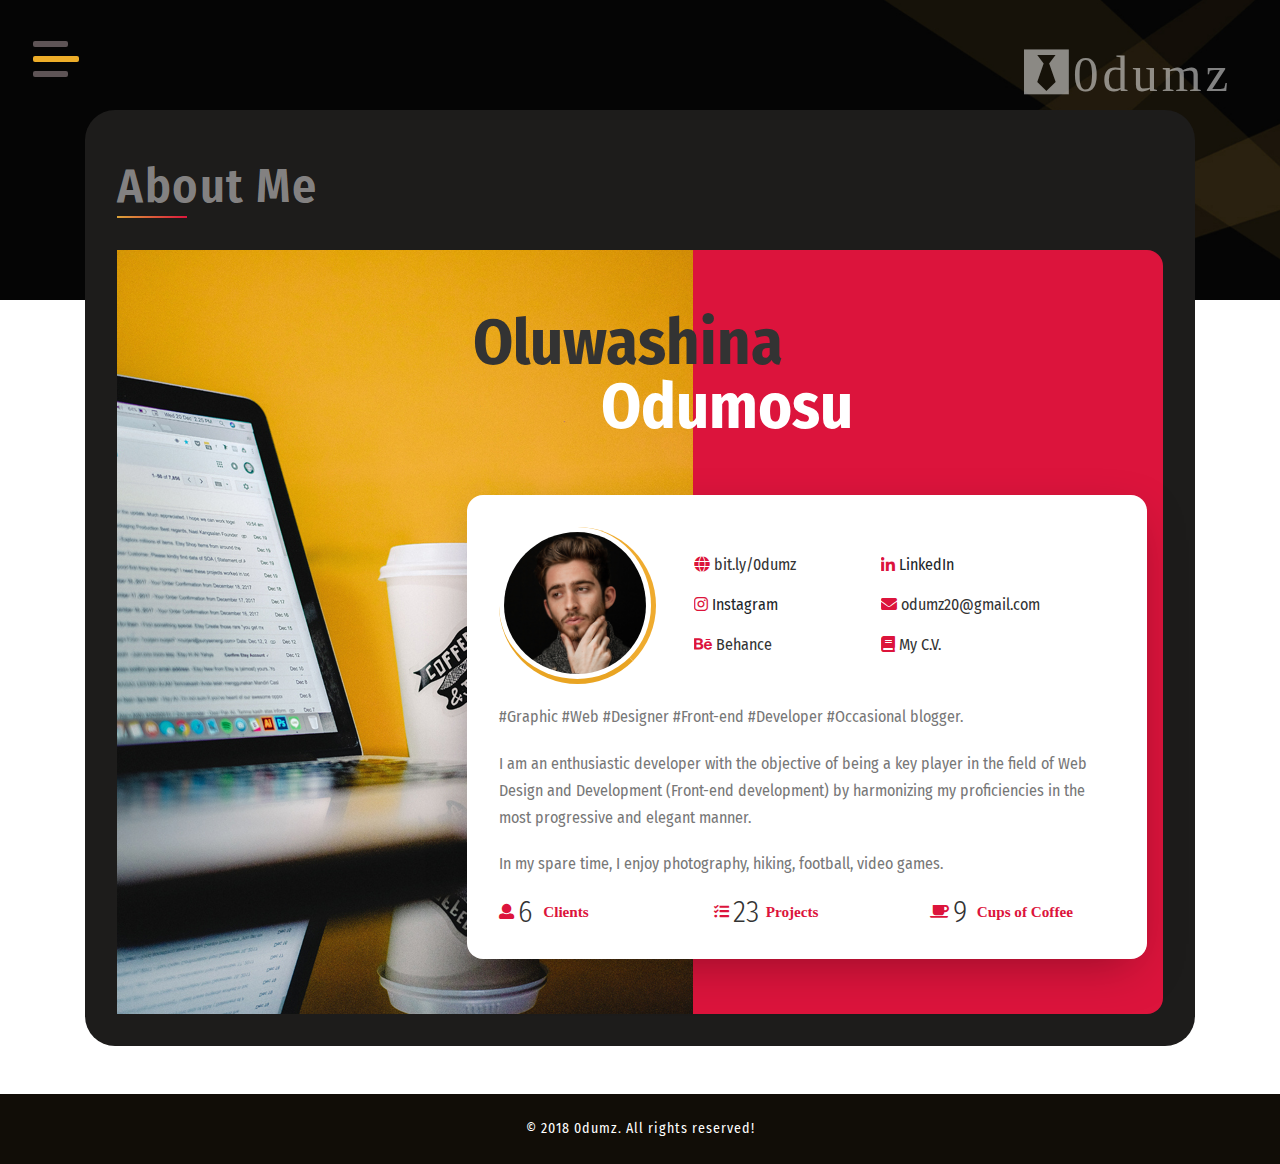
<file: about.html>
<!DOCTYPE html>
<html lang="zxx">

<head>
    <title>0dumz | About</title>
    <meta name="viewport" content="width=device-width, initial-scale=1">
    <meta charset="utf-8" />
    <meta name="keywords" content="0dumz, UI, Graphics, Developer, 
	Web, Web development, UI/UX, Designer, Odumosu, Oluwashina" />
    <script>
        addEventListener("load", function() {
            setTimeout(hideURLbar, 0);
        }, false);

        function hideURLbar() {
            window.scrollTo(0, 1);
        }
    </script>
    <!-- Custom Theme files -->
    <link href="css/bootstrap.css" type="text/css" rel="stylesheet" media="all">
    <link href="css/style.css" type="text/css" rel="stylesheet" media="all">
    <!-- nav -->
    <link href="css/menufullpage.css" rel="stylesheet">
    <!-- font-awesome icons -->
    <link href="css/fontawesome-all.min.css" rel="stylesheet">
    <!-- //Custom Theme files -->
    <!-- online-fonts -->
    <link href="//fonts.googleapis.com/css?family=Fira+Sans+Condensed:100,100i,200,200i,300,300i,400,400i,500,500i,600,600i,700,700i,800,800i,900,900i" rel="stylesheet">
    <!-- //online-fonts -->
</head>

<body>
    <!-- inner banner -->
    <div class="inner-banner-agile">
        <!-- header -->
        <header>
            <!--nav -->
            <a href="#menu" class="menu-link">
                <span>toggle menu</span>
            </a>
            <nav id="menu" class="panel">
                <!--<ul>
                    <li>
                        <a href="index.html">Home</a>
                    </li>
                    <li>
                        <a href="about.html" class="active">About</a>
                    </li>
                    <li>
                        <a href="skills.html">Skills</a>
                    </li>
                    <li>
                        <a href="services.html">Services</a>
                    </li>
                    <li>
                        <a href="portfolio.html">Portofolio</a>
                    </li>
                    <li>
                        <a href="contact.html">contact</a>
                    </li>
                </ul>-->
                <a href="about.html" class="active">About</a>
                <a href="skills.html">Skills</a>
                <a href="services.html">Services</a>
                <a href="portfolio.html">Portofolio</a>
                <a href="contact.html">contact</a>
            </nav>
            <!-- //nav -->
        <!-- logo -->
        <div class="logo">
            <a href="index.html">
                <i class="fab fa-black-tie">0dumz</i>
            </a>
        </div>
        <!-- //logo -->
        </header>
        <!-- //header -->
    </div>
    <!-- inner banner -->
    <!-- about -->
    <section class="main-sec-0d pb-sm-5 about-bot-0dl">
        <div class="container">
            <div class="yok-inner-sec  about-bot-0dls">
                <div class="sec-head">
                    <h1 class="sec-title-0d text-capitalize">about me</h1>
                    <span class="block"></span>
                </div>
                <div class="about_0dl position-relative">
                    <div class="profile-wrapper">
                        <div class="profile-image">
                            <img src="images/about.jpg" alt="about _image" class="img-fluid" />
                        </div>
                        <h2 class="profile-title">Oluwashina
                            <span>Odumosu</span>
                        </h2>
                        <div class="profile-info">
                            <div class="content">
                                <div class="row  pro-contact">
                                    <div class="col-3-5 my-auto">
                                        <img src="images/profile.jpg" alt="" class="rounded-circle img-fluid">
                                    </div>
                                    <div class="col-sm-8-5 my-auto">
                                        <div class="link_about m-2 la-1">
                                            <a href="index.html"><i class="fas fa-globe" aria-hidden="true"></i>bit.ly/0dumz</a>
                                        </div>
                                        <div class="link_about m-2 la-1">
                                            <a href=""><i class="fab fa-linkedin-in" aria-hidden="true"></i>LinkedIn</a>
                                        </div>
                                        <div class="link_about m-2 la-1">
                                            <a href=""><i class="fab fa-instagram" aria-hidden="true"></i>Instagram</a>
                                        </div>
                                        <div class="link_about m-2 la-1">
                                            <a href="mailto:odumz20@gmail.com"><i class="fa fa-envelope" aria-hidden="true"></i>odumz20@gmail.com</a>
                                        </div>
                                        <div class="link_about m-2 la-1">
                                            <a href="index.html"><i class="fab fa-behance" aria-hidden="true"></i>Behance</a>
                                        </div>
                                        <div class="link_about m-2 la-1">
                                            <a href="/assets/OluwashinaCV.pdf" download><i class="fa fa-book" aria-hidden="true"></i>My C.V.</a>
                                        </div>
                                    </div>
                                </div>
                                <p>#Graphic #Web #Designer #Front-end #Developer #Occasional blogger.</p>
                                <p>I am an enthusiastic developer with the objective of being a key player in the field of Web Design and Development (Front-end development) by harmonizing my proficiencies in the most progressive and elegant manner.</p>
                                <p>In my spare time, I enjoy photography, hiking, football, video games.</p>

                                <div class="stats">
                                    <div class="row">
                                        <div class="col-4 stat fa fa-user">
                                            <span class="number">6</span> Clients
                                        </div>
                                        <div class="col-4 stat fa fa-tasks">
                                            <span class="number">
                                            23</span>Projects
                                        </div>
                                        <div class="col-4 stat fa fa-coffee">
                                            <span class="number">9</span> Cups of Coffee
                                        </div>
                                    </div>
                                </div>
                            </div>
                        </div>
                    </div>
                </div>
            </div>
        </div>
    </section>
    <!-- //about -->
    <!-- footer -->
    <footer>
        <div class="cpy-right text-center py-4">
            <p class="text-white">© 2018 0dumz. All rights reserved!</p>
        </div>
    </footer>
    <!-- //footer -->
    <!-- js -->
    <script src="js/jquery-2.2.3.min.js"></script>
    <!-- //js -->
    <!-- few java snippets-->
    <script src="js/strive.js"></script>
    <!-- //few java snippets-->
    <!-- nav -->
    <script src="js/menuFullpage.min.js"></script>
    <!-- //nav -->
    <!-- smooth scroll -->
    <script src="js/SmoothScroll.min.js "></script>
    <!-- Bootstrap Core JavaScript -->
    <script src="js/bootstrap.js"></script>
</body>

</html>
</file>
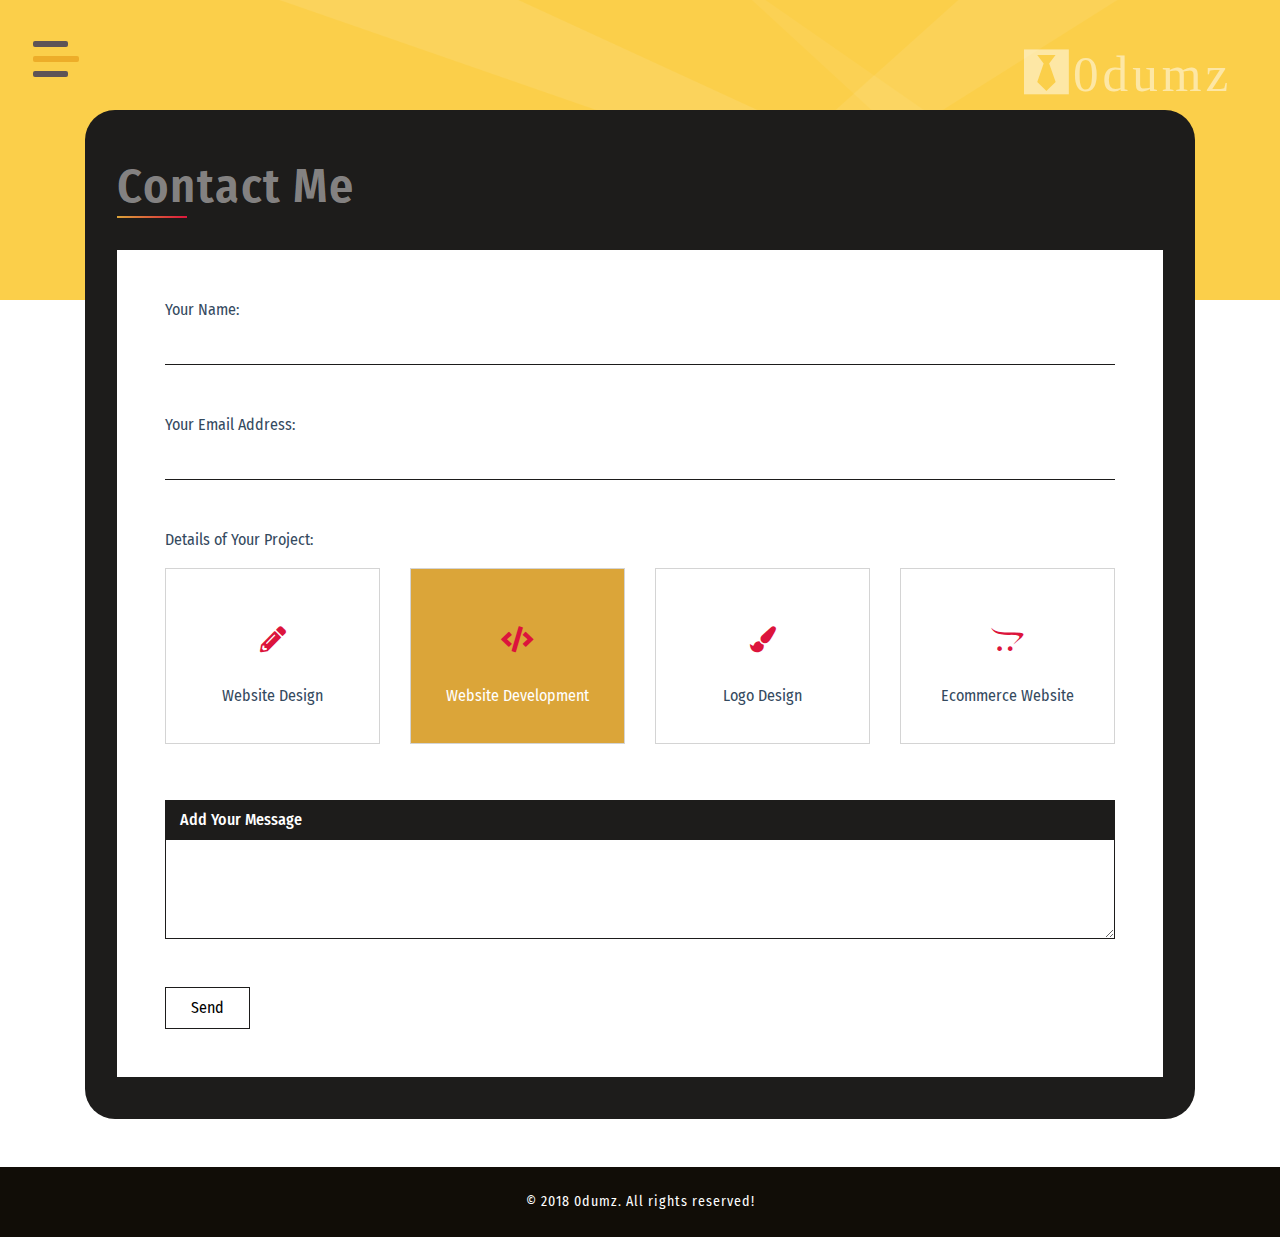
<file: contact.html>
<!DOCTYPE html>
<html lang="zxx">

<head>
    <title>0dumz | Contact</title>
    <meta name="viewport" content="width=device-width, initial-scale=1">
    <meta charset="utf-8" />
    <meta name="keywords" content="0dumz, UI, Graphics, Developer, 
	Web, Web development, UI/UX, Designer, Odumosu, Oluwashina" />
    <script>
        addEventListener("load", function() {
            setTimeout(hideURLbar, 0);
        }, false);

        function hideURLbar() {
            window.scrollTo(0, 1);
        }
    </script>
    <!-- Custom Theme files -->
    <link href="css/bootstrap.css" type="text/css" rel="stylesheet" media="all">
    <link href="css/style.css" type="text/css" rel="stylesheet" media="all">
    <!-- nav -->
    <link href="css/menufullpage.css" rel="stylesheet">
    <!-- font-awesome icons -->
    <link href="css/fontawesome-all.min.css" rel="stylesheet">
    <!-- //Custom Theme files -->
    <!-- online-fonts -->
    <link href="//fonts.googleapis.com/css?family=Fira+Sans+Condensed:100,100i,200,200i,300,300i,400,400i,500,500i,600,600i,700,700i,800,800i,900,900i" rel="stylesheet">
    <!-- //online-fonts -->
</head>

<body>
    <!-- inner banner -->
    <div class="inner-banner-agile contact-bg">
        <!-- header -->
        <header>
            <!--nav -->
            <a href="#menu" class="menu-link">
                <span>toggle menu</span>
            </a>
            <nav id="menu" class="panel">
                <!--<ul>
                    <li>
                        <a href="index.html">Home</a>
                    </li>
                    <li>
                        <a href="about.html">About</a>
                    </li>
                    <li>
                        <a href="skills.html">Skills</a>
                    </li>
                    <li>
                        <a href="services.html">Services</a>
                    </li>
                    <li>
                        <a href="portfolio.html">Portofolio</a>
                    </li>
                    <li>
                        <a href="contact.html" class="active">contact</a>
                    </li>
                </ul>-->
                <a href="about.html">About</a>
                <a href="skills.html">Skills</a>
                <a href="services.html">Services</a>
                <a href="portfolio.html">Portofolio</a>
                <a href="contact.html" class="active">contact</a>
            </nav>
            <!-- //nav -->
        <!-- logo -->
        <div class="logo">
            <a href="index.html">
                <i class="fab fa-black-tie">0dumz</i>
            </a>
        </div>
        <!-- //logo -->
        </header>
        <!-- //header -->
    </div>
    <!-- //inner banner -->
    <!-- contact -->
    <section class="main-sec-0d pb-5">
        <div class="container">
            <div class="yok-inner-sec">
                <div class="sec-head">
                    <h1 class="sec-title-0d text-capitalize">contact me</h1>
                    <span class="block"></span>
                </div>
                <div class="form-wrapper">
                    <form action="#" method="post">
                        <div class="d-flex flex-column">
                            <label>Your Name:</label>
                            <input class="text-input" type="text" name="text1" id="text1" required>
                        </div>
                        <div class="d-flex flex-column my-sm-5 my-3">
                            <label>Your Email Address:</label>
                            <input class="text-input" type="email" name="email" id="email" required>
                        </div>
                        <div class="select">
                            <label>Details of Your Project:</label>
                            <div class="row mt-2">
                                <div class="three col-lg-3 col-md-6">
                                    <input type="checkbox" name="c1" id="c1">
                                    <label class="checkbox-label" for="c1">
                                        <span class="icon">
                                            <i class="fas fa-pencil-alt"></i>
                                        </span>
                                        <span class="text">Website Design</span>
                                    </label>
                                </div>
                                <div class="three col-lg-3 col-md-6 mt-md-0 mt-4">
                                    <input type="checkbox" name="c2" id="c2" checked>
                                    <label class="checkbox-label" for="c2">
                                        <span class="icon">
                                            <i class="fas fa-code"></i>
                                        </span>
                                        <span class="text">Website Development</span>
                                    </label>
                                </div>
                                <div class="three col-lg-3 col-md-6 mt-lg-0 mt-4">
                                    <input type="checkbox" name="c3" id="c3">
                                    <label class="checkbox-label" for="c3">
                                        <span class="icon">
                                            <i class="fas fa-paint-brush"></i>
                                        </span>
                                        <span class="text">Logo Design</span>
                                    </label>
                                </div>
                                <div class="three col-lg-3 col-md-6 mt-lg-0 mt-4">
                                    <input type="checkbox" name="c4" id="c4">
                                    <label class="checkbox-label" for="c4">
                                        <span class="icon">
                                            <i class="fab fa-opencart"></i>
                                        </span>
                                        <span class="text">Ecommerce Website</span>
                                    </label>
                                </div>
                            </div>
                        </div>
                        <div class="d-flex flex-column my-sm-5 my-3">
                            <div class="message">
                                <h2>Add Your Message</h2>
                            </div>
                            <textarea name="t1" id="t1" required></textarea>
                        </div>
                        <input class="submit" type="submit" value="Send">
                    </form>
                </div>
            </div>
        </div>
    </section>
    <!-- //contact -->
    <!-- footer -->
    <footer>
        <div class="cpy-right text-center py-4">
            <p class="text-white">© 2018 0dumz. All rights reserved!</p>
        </div>
    </footer>
    <!-- //footer -->
    <!-- js -->
    <script src="js/jquery-2.2.3.min.js"></script>
    <!-- //js -->
    <!-- few java snippets-->
    <script src="js/strive.js"></script>
    <!-- //few java snippets-->
    <!-- nav -->
    <script src="js/menuFullpage.min.js"></script>
    <!-- //nav -->
    <!-- smooth scroll -->
    <script src="js/SmoothScroll.min.js "></script>
    <!-- Bootstrap Core JavaScript -->
    <script src="js/bootstrap.js"></script>

</body>

</html>
</file>
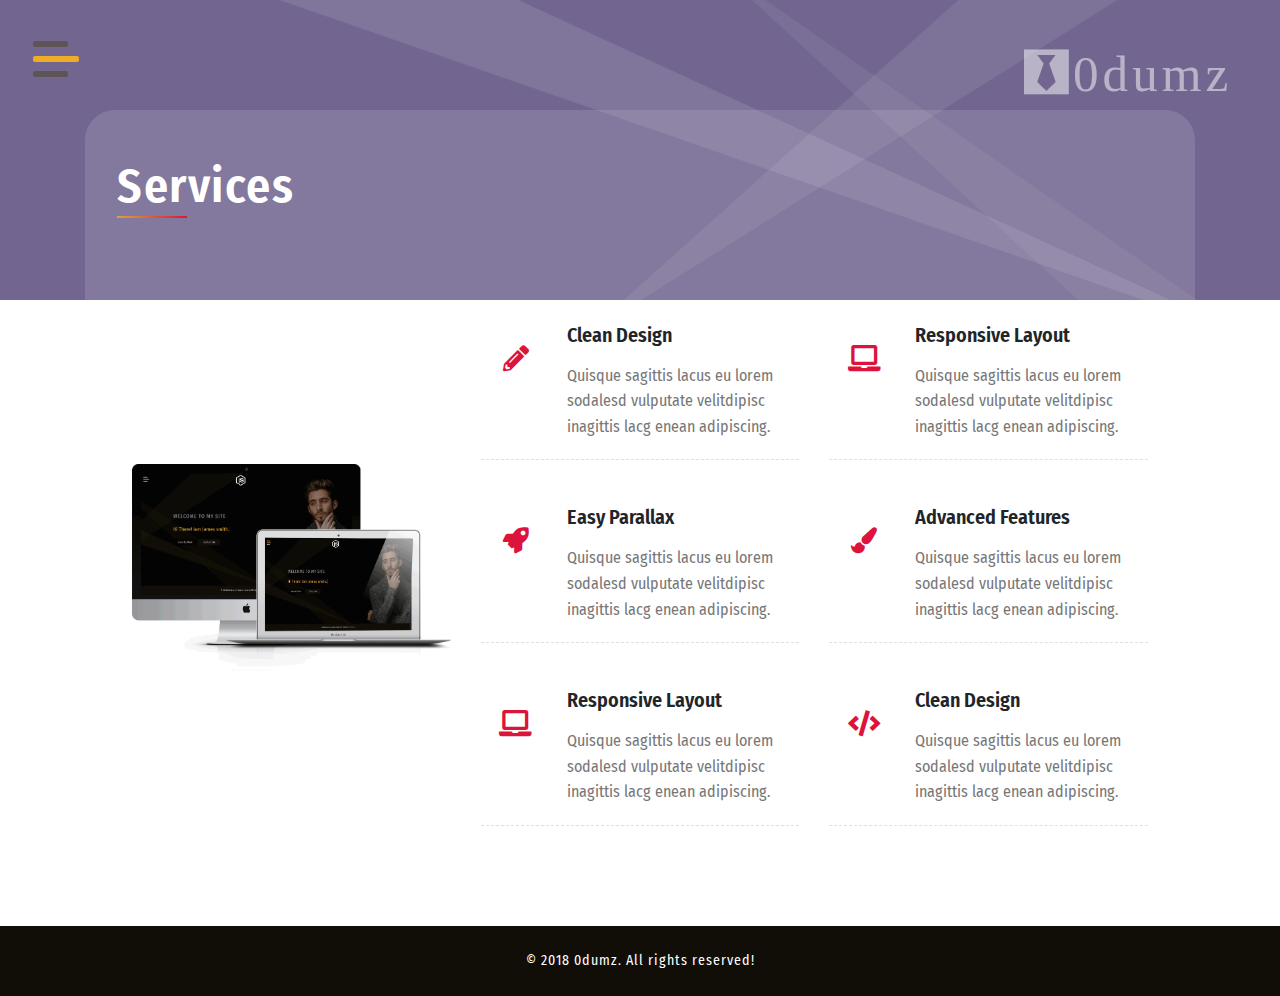
<file: services.html>
<!DOCTYPE html>
<html lang="zxx">

<head>
    <title>0dumz | Services :: 0dlayouts</title>
    <meta name="viewport" content="width=device-width, initial-scale=1">
    <meta charset="utf-8" />
    <meta name="keywords" content="0dumz, UI, Graphics, Developer, 
	Web, Web development, UI/UX, Designer, Odumosu, Oluwashina" />
    <script>
        addEventListener("load", function() {
            setTimeout(hideURLbar, 0);
        }, false);

        function hideURLbar() {
            window.scrollTo(0, 1);
        }
    </script>
    <!-- Custom Theme files -->
    <link href="css/bootstrap.css" type="text/css" rel="stylesheet" media="all">
    <link href="css/style.css" type="text/css" rel="stylesheet" media="all">
    <!-- nav -->
    <link href="css/menufullpage.css" rel="stylesheet">
    <!-- font-awesome icons -->
    <link href="css/fontawesome-all.min.css" rel="stylesheet">
    <!-- //Custom Theme files -->
    <!-- online-fonts -->
    <link href="//fonts.googleapis.com/css?family=Fira+Sans+Condensed:100,100i,200,200i,300,300i,400,400i,500,500i,600,600i,700,700i,800,800i,900,900i" rel="stylesheet">
    <!-- //online-fonts -->
</head>

<body>
    <!-- inner banner -->
    <div class="inner-banner-agile services">
        <!-- header -->
        <header>
            <!--nav -->
            <a href="#menu" class="menu-link">
                <span>toggle menu</span>
            </a>
            <nav id="menu" class="panel">
                <!--<ul>
                    <li>
                        <a href="index.html">Home</a>
                    </li>
                    <li>
                        <a href="about.html">About</a>
                    </li>
                    <li>
                        <a href="skills.html">Skills</a>
                    </li>
                    <li>
                        <a href="services.html" class="active">Services</a>
                    </li>
                    <li>
                        <a href="portfolio.html">Portofolio</a>
                    </li>
                    <li>
                        <a href="contact.html">contact</a>
                    </li>
                </ul>-->
                <a href="about.html">About</a>
                <a href="skills.html">Skills</a>
                <a href="services.html" class="active">Services</a>
                <a href="portfolio.html">Portofolio</a>
                <a href="contact.html">contact</a>
            </nav>
            <!-- //nav -->
        <!-- logo -->
        <div class="logo">
            <a href="index.html">
                <i class="fab fa-black-tie">0dumz</i>
            </a>
        </div>
        <!-- //logo -->
        </header>
        <!-- //header -->
    </div>
    <!-- inner banner -->
    <!-- services -->
    <section class="pb-5">
        <div class="container">
            <div class="yok-inner-sec services-bg">
                <div class="sec-head">
                    <h1 class="sec-title-0d text-capitalize text-white">services</h1>
                    <span class="block"></span>
                </div>
                <section class="slide-wrapper">
                    <div class="services pt-5">
                        <div class="container">
                            <div class="row">
                                <div class="col-lg-4 my-auto">
                                    <img src="images/screen1.png" alt="" class="img-fluid" />
                                </div>
                                <div class="col-lg-4">
                                    <div class="d-flex services-box">
                                        <span class="icon">
                                            <i class="fas fa-pencil-alt"></i>
                                        </span>
                                        <!-- .Icon ends here -->
                                        <div class="service-content">
                                            <h2>Clean Design</h2>
                                            <p>
                                                Quisque sagittis lacus eu lorem sodalesd vulputate velitdipisc inagittis lacg enean adipiscing.
                                            </p>
                                        </div>
                                        <!-- .Service-content ends here -->
                                    </div>
                                    <!-- .Services-box ends here -->

                                    <div class="d-flex services-box">
                                        <span class="icon">
                                            <i class="fas fa-rocket"></i>
                                        </span>
                                        <!-- .Icon ends here -->
                                        <div class="service-content">
                                            <h4>Easy Parallax</h4>
                                            <p>
                                                Quisque sagittis lacus eu lorem sodalesd vulputate velitdipisc inagittis lacg enean adipiscing.
                                            </p>
                                        </div>
                                        <!-- .Service-content ends here -->
                                    </div>
                                    <!-- .Services-box ends here -->
                                    <div class="d-flex services-box">
                                        <span class="icon">
                                            <i class="fa fa-laptop"></i>
                                        </span>
                                        <!-- .Icon ends here -->
                                        <div class="service-content">
                                            <h4>Responsive Layout</h4>
                                            <p>
                                                Quisque sagittis lacus eu lorem sodalesd vulputate velitdipisc inagittis lacg enean adipiscing.
                                            </p>
                                        </div>
                                        <!-- .Service-content ends here -->
                                    </div>
                                    <!-- .Services-box ends here -->

                                </div>
                                <!-- .Col ends here -->
                                <div class="col-lg-4">
                                    <div class="d-flex services-box">
                                        <span class="icon">
                                            <i class="fa fa-laptop"></i>
                                        </span>
                                        <!-- .Icon ends here -->
                                        <div class="service-content">
                                            <h4>Responsive Layout</h4>
                                            <p>
                                                Quisque sagittis lacus eu lorem sodalesd vulputate velitdipisc inagittis lacg enean adipiscing.
                                            </p>
                                        </div>
                                        <!-- .Service-content ends here -->
                                    </div>
                                    <!-- .Services-box ends here -->

                                    <div class="d-flex services-box">
                                        <span class="icon">
                                            <i class="fas fa-paint-brush"></i>
                                        </span>
                                        <!-- .Icon ends here -->
                                        <div class="service-content">
                                            <h4>Advanced Features</h4>
                                            <p>
                                                Quisque sagittis lacus eu lorem sodalesd vulputate velitdipisc inagittis lacg enean adipiscing.
                                            </p>
                                        </div>
                                        <!-- .Service-content ends here -->
                                    </div>
                                    <!-- .Services-box ends here -->
                                    <div class="d-flex services-box">
                                        <span class="icon">
                                            <i class="fas fa-code"></i>
                                        </span>
                                        <!-- .Icon ends here -->
                                        <div class="service-content">
                                            <h4>Clean Design</h4>
                                            <p>
                                                Quisque sagittis lacus eu lorem sodalesd vulputate velitdipisc inagittis lacg enean adipiscing.
                                            </p>
                                        </div>
                                        <!-- .Service-content ends here -->
                                    </div>
                                    <!-- .Services-box ends here -->
                                </div>
                                <!-- .Col ends here -->
                            </div>
                            <!-- .Row ends here -->
                        </div>
                        <!-- .Container ends here -->
                    </div>
                    <!-- .Services ends here -->
                </section>
            </div>
        </div>
    </section>
    <!-- //services -->
    <!-- footer -->
    <footer>
        <div class="cpy-right text-center py-4">
            <p class="text-white">© 2018 0dumz. All rights reserved!</p>
        </div>
    </footer>
    <!-- //footer -->
    <!-- js -->
    <script src="js/jquery-2.2.3.min.js"></script>
    <!-- //js -->
    <!-- few java snippets-->
    <script src="js/strive.js"></script>
    <!-- //few java snippets-->
    <!-- nav -->
    <script src="js/menuFullpage.min.js"></script>
    <!-- //nav -->
    <!-- smooth scroll -->
    <script src="js/SmoothScroll.min.js "></script>
    <!-- Bootstrap Core JavaScript -->
    <script src="js/bootstrap.js"></script>

</body>

</html>
</file>
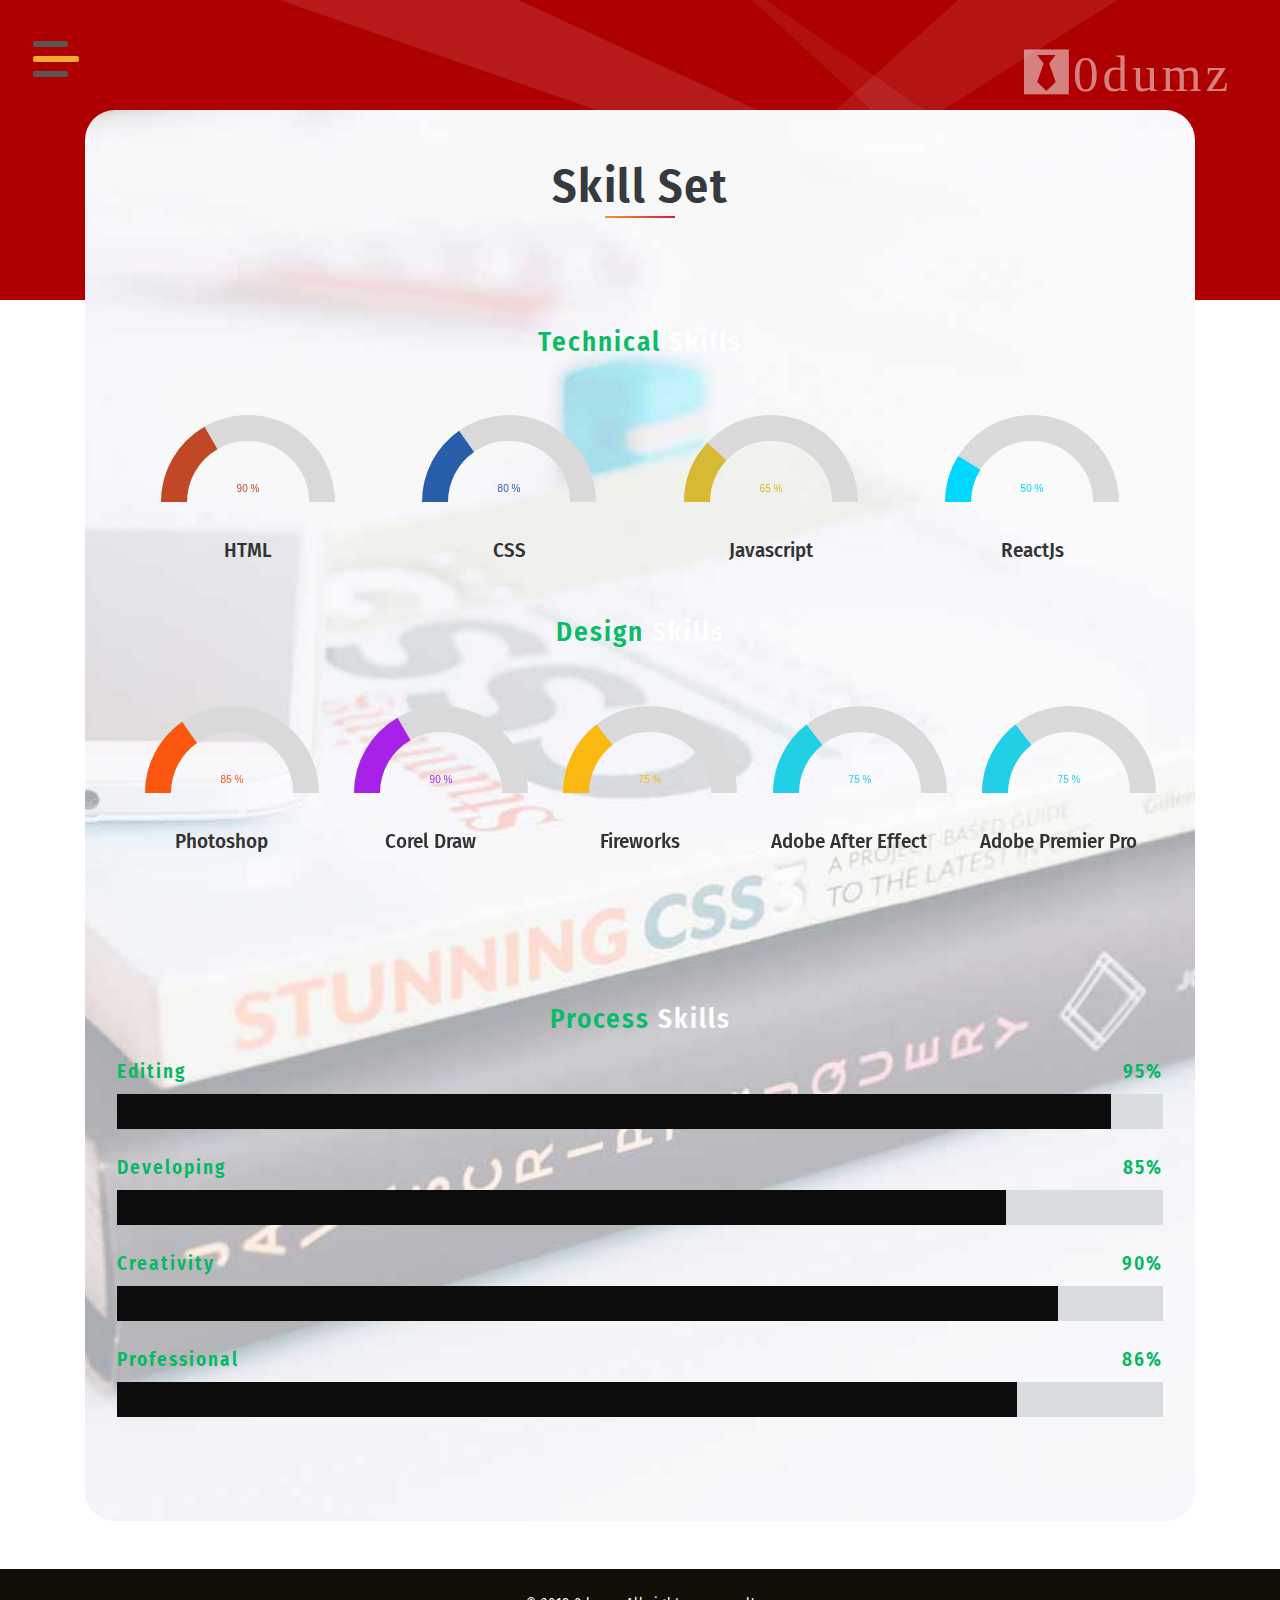
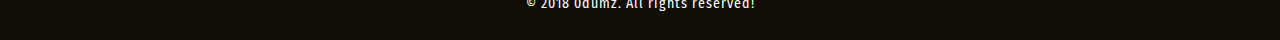
<file: skills.html>
<!DOCTYPE html>
<html lang="zxx">

<head>
    <title>0dumz | Skills</title>
    <meta name="viewport" content="width=device-width, initial-scale=1">
    <meta charset="utf-8" />
    <meta name="keywords" content="0dumz, UI, Graphics, Developer, 
	Web, Web development, UI/UX, Designer, Odumosu, Oluwashina" />
    <script>
        addEventListener("load", function() {
            setTimeout(hideURLbar, 0);
        }, false);

        function hideURLbar() {
            window.scrollTo(0, 1);
        }
    </script>
    <!-- Custom Theme files -->
    <link href="css/bootstrap.css" type="text/css" rel="stylesheet" media="all">
    <link href="css/style.css" type="text/css" rel="stylesheet" media="all">
    <!-- nav -->
    <link href="css/menufullpage.css" rel="stylesheet">
    <!-- font-awesome icons -->
    <link href="css/fontawesome-all.min.css" rel="stylesheet">
    <!-- //Custom Theme files -->
    <!-- online-fonts -->
    <link href="//fonts.googleapis.com/css?family=Fira+Sans+Condensed:100,100i,200,200i,300,300i,400,400i,500,500i,600,600i,700,700i,800,800i,900,900i" rel="stylesheet">
    <!-- //online-fonts -->
</head>

<body>
    <!-- inner banner -->
    <div class="inner-banner-agile skillset">
        <!-- header -->
        <header>
            <!--nav -->
            <a href="#menu" class="menu-link">
                <span>toggle menu</span>
            </a>
            <nav id="menu" class="panel">
                <!--<ul>
                    <li>
                        <a href="index.html">Home</a>
                    </li>
                    <li>
                        <a href="about.html">About</a>
                    </li>
                    <li>
                        <a href="skills.html" class="active">Skills</a>
                    </li>
                    <li>
                        <a href="services.html">Services</a>
                    </li>
                    <li>
                        <a href="portfolio.html">Portofolio</a>
                    </li>
                    <li>
                        <a href="contact.html">contact</a>
                    </li>
                </ul>-->
                <a href="about.html">About</a>
                <a href="skills.html" class="active">Skills</a>
                <a href="services.html">Services</a>
                <a href="portfolio.html">Portofolio</a>
                <a href="contact.html">contact</a>
            </nav>
            <!-- //nav -->
        <!-- logo -->
        <div class="logo">
            <a href="index.html">
                <i class="fab fa-black-tie">0dumz</i>
            </a>
        </div>
        <!-- //logo -->
        </header>
        <!-- //header -->
    </div>
    <!-- inner banner -->
    <!-- skill set -->
    <section class="pb-5">
        <div class="container">
            <div class="yok-inner-sec skills-bg">
                <div class="sec-head text-center">
                    <h1 class="sec-title-0d text-capitalize text-dark">skill set</h1>
                    <span class="block mx-auto"></span>
                </div>
                <div class="yok-row py-md-5 py-3">
					<div class="skills">
						<div class="od3_head_pop skills_span">
							<h3 class="skills_od3 text-center text-capitalize"> Technical <span> Skills</span></h3>
						</div>
						<div class="od3layouts_skills_grids">
							<div class="col-ma-3 od3ls_about_guage">
								<canvas id="gauge1" width="200" height="100"></canvas>
								<h4>HTML</h4>
							</div>
							<div class="col-ma-3 od3ls_about_guage">
								<canvas id="gauge2" width="200" height="100"></canvas>
								<h4>CSS</h4>
							</div>
							<div class="col-ma-3 od3ls_about_guage">
								<canvas id="gauge3" width="200" height="100"></canvas>
								<h4>Javascript</h4>
							</div>
							<div class="col-ma-3 od3ls_about_guage">
								<canvas id="gauge4" width="200" height="100"></canvas>
								<h4>ReactJs</h4>
							</div>
							<div class="clearfix"> </div>
						</div>
					</div>
					<div class="skills">
						<div class="od3_head_pop skills_span">
							<h3 class="skills_od3 text-center text-capitalize"> Design <span> Skills</span></h3>
						</div>
						<div class="od3layouts_skills_grids">
							<div class="col-ma-2 od3ls_about_guage">
								<canvas id="gauge5" width="200" height="100"></canvas>
								<h4>Photoshop</h4>
							</div>
							<div class="col-ma-2 od3ls_about_guage">
								<canvas id="gauge6" width="200" height="100"></canvas>
								<h4>Corel Draw</h4>
							</div>
							<div class="col-ma-2 od3ls_about_guage">
								<canvas id="gauge7" width="200" height="100"></canvas>
								<h4>Fireworks</h4>
							</div>
							<div class="col-ma-2 od3ls_about_guage">
								<canvas id="gauge8" width="200" height="100"></canvas>
								<h4>Adobe After Effect</h4>
							</div>
							<div class="col-ma-2 od3ls_about_guage">
								<canvas id="gauge9" width="200" height="100"></canvas>
								<h4>Adobe Premier Pro</h4>
							</div>
							<div class="clearfix"> </div>
						</div>
					</div>
                </div>
                <div class="yok-row py-md-5 py-3">
					<div class="skills-agileinfo" id="skills1">
						<div class=" bar-grids  od3-agile">
						<div class="od3_head_pop skills_span">
							<h3 class="skills_od3 text-center text-capitalize">Process <span> Skills</span></h3>
						</div>
						<div class="0dumz_skills">
							<h6>Editing<span> 95% </span></h6>
							<div class="progress">
								<div class="progress-bar progress-bar-striped active" style="width: 95%">
								</div>
							</div>
							<h6>Developing<span> 85% </span></h6>
							<div class="progress">
								<div class="progress-bar progress-bar-striped active" style="width: 85%">
								</div>
							</div>
							<h6>Creativity<span>90% </span></h6>
							<div class="progress">
								<div class="progress-bar progress-bar-striped active" style="width: 90%">
								</div>
							</div>
							<h6>Professional<span>86% </span></h6>
							<div class="progress prgs-od3agile-last">
								<div class="progress-bar progress-bar-striped active" style="width: 86%">
								</div>
							</div>
						</div>
					</div>
				</div>
                </div>
            </div>
        </div>
    </section>
    <!-- //skill set -->
    <!-- footer -->
    <footer>
        <div class="cpy-right text-center py-4">
            <p class="text-white">© 2018 0dumz. All rights reserved!</p>
        </div>
    </footer>
    <!-- //footer -->
    <!-- js -->
    <script src="js/jquery-2.2.3.min.js"></script>
    <!-- //js -->
    <!-- few java snippets-->
    <script src="js/strive.js"></script>
    <!-- //few java snippets-->
    <!-- nav -->
    <script src="js/menuFullpage.min.js"></script>
    <!-- //nav -->
    <!-- skill set -->
    <script src="js/skill.js"></script>
    <!-- //skill set -->	
	<!-- gauge-meter -->
	<script src="js/jquery.gauge.js"></script>
	<script>
		$(document).ready(function (){
			$("#gauge1").gauge(90,{color: "#c24725",unit: " %",type: "halfcircle"});
			$("#gauge2").gauge(80, {color: "#285ea8", unit: " %",type: "halfcircle"});
			$("#gauge3").gauge(65, {color: "#d6ba32",unit: " %",type: "halfcircle"});
			$("#gauge4").gauge(50, {color: "#00d8ff",unit: " %",type: "halfcircle"});
			$("#gauge5").gauge(85,{color: "#fb5710",unit: " %",type: "halfcircle"});
			$("#gauge6").gauge(90, {color: "#a821e7", unit: " %",type: "halfcircle"});
			$("#gauge7").gauge(75, {color: "#fbb810",unit: " %",type: "halfcircle"});
			$("#gauge8").gauge(75, {color: "#21d0e7",unit: " %",type: "halfcircle"});
			$("#gauge9").gauge(75, {color: "#21d0e7",unit: " %",type: "halfcircle"});
		});
	</script>
	<!-- //gauge-meter -->	
    <!-- smooth scroll -->
    <script src="js/SmoothScroll.min.js "></script>
    <!-- Bootstrap Core JavaScript -->
    <script src="js/bootstrap.js"></script>
</body>

</html>
</file>
<file: css/style.css>
body {
    margin: 0;
    font-family: 'Fira Sans Condensed', sans-serif;
    background: #fff;
}

body a,
.slider-info a {
    transition: 0.5s all;
    -webkit-transition: 0.5s all;
    -moz-transition: 0.5s all;
    -o-transition: 0.5s all;
    -ms-transition: 0.5s all;
    text-decoration: none;
    outline: none;
}

h1,
h2,
h3,
h4,
h5,
h6 {
    margin: 0;
    font-family: 'Fira Sans Condensed', sans-serif;
}

p {
    margin: 0;
    color: #777;
    font-size: 1em;
    line-height: 1.6;
}

ul {
    margin: 0;
    padding: 0;
}

ul {
    list-style-type: none;
}

body a:hover {
    text-decoration: none;
}

body a:focus {
    outline: none;
    text-decoration: none;
}


/* nav */

header {
    position: relative;
}


/*
.logo_yok a {
    color: #fff;
    letter-spacing: 1px;
    border: 1px solid transparent;
    position: absolute;
    top: 15px;
    display: block;
    left: 88%;
    text-transform: capitalize;
    width: auto;
    z-index: 1;
}

.logo_yok a i {
    font-size: 4em;
}
*/


/* /nav */

.logo {
	letter-spacing: 4px;
	position:fixed;
	top: 35px;
	display: block;
	left: 83%;
	width: auto;
	z-index: 1;
	font: url(/webfonts/Arizonia-Regular.ttf);
}

.logo a {
	color: rgba(255,255,255,0.5);
	font-size: 2.5em;
	font: url(/webfonts/Arizonia-Regular.ttf);
}



.block {
    width: 70px;
    display: block;
    height: 2px;
    background: #dba539;
    background: -moz-linear-gradient(-45deg, #e55d87 0%, #5fc3e4 100%);
    background: -webkit-linear-gradient(-45deg, #dba539 0%, #dc143c 100%);
    background: linear-gradient(135deg, #dba539 0%, #dc143c 100%);
}


/* banner */

.layer {
    background: rgba(25, 98, 106, 0.23);
    background: rgba(0, 0, 0, 0.39);
    padding: 19vw 0 0;
    min-height: 100vh;
}

.agile_banner.bg1 {
    background: url(../images/banner.jpg) center no-repeat;
    background-size: cover;
    -webkit-background-size: cover;
    -moz-background-size: cover;
    -o-background-size: cover;
    -ms-background-size: cover;
    background-size: cover;
}

.agile_banner.bg2 {
    background: url(../images/bg2.jpg) center no-repeat;
    background-size: cover;
    -webkit-background-size: cover;
    -moz-background-size: cover;
    -o-background-size: cover;
    -ms-background-size: cover;
    background-size: cover;
}

.agile_banner.bg3 {
    background: url(../images/bg3.jpg) center no-repeat;
    background-size: cover;
    -webkit-background-size: cover;
    -moz-background-size: cover;
    -o-background-size: cover;
    -ms-background-size: cover;
    background-size: cover;
}

.agile_banner.bg4 {
    background: url(../images/bg4.jpg) center no-repeat;
    background-size: cover;
    -webkit-background-size: cover;
    -moz-background-size: cover;
    -o-background-size: cover;
    -ms-background-size: cover;
    background-size: cover;
}

.banner_text_yok h1,
.banner_text_yok h2 {
    text-transform: uppercase;
    color: rgba(212, 209, 209, 0.59);
    letter-spacing: 3px;
    font-size: 2.5em;
}

ul.list-inline.bnr_list_0d li a,
a.btn-slide {
    text-transform: capitalize;
    letter-spacing: 1px;
    font-size: 1.1em;
    background: rgba(0, 0, 0, 0.46);
    padding: 0.5em 2em;
    border: 1px solid transparent;
    font-weight: 300;
}

ul.list-inline.bnr_list_0d li a:hover,
a.btn-slide:hover {
    -webkit-transition: border 3s ease;
    -moz-transition: border 3s ease;
    -o-transition: border 3s ease;
    -ms-transition: border 3s ease;
    transition: border 3s ease;
    border: 1px solid #fff;
}

.bg-dark {
    background-color: #171209 !important;
}


/* //banner */


/* type writer */

#text {
    font-size: 2.3em;
    color: #edad29;
    letter-spacing: 1px;
}

span.banner_text_0dls {
    border-right: .05em solid;
    animation: caret 1s steps(1) infinite;
}

@keyframes caret {
    50% {
        border-color: transparent;
    }
}


/* //type writer */


/* inner banner */

.inner-banner-agile {
    background: url(../images/bg.jpg) no-repeat center;
    background-size: cover;
    min-height: 300px;
}

.inner-banner-agile.skillset {
    background: #ae0000 url(../images/bg.png) center no-repeat;
    background-size: cover;
}

.inner-banner-agile.banner-port {
    background: #aae url(../images/bg.png) center no-repeat;
    background-size: cover;
}

.inner-banner-agile.services {
    background: rgba(20, 0, 70, 0.6) url(../images/bg.png) center no-repeat;
    background-size: cover;
}

.inner-banner-agile.contact-bg {
    background: #fbcf4a url(../images/bg.png) center no-repeat;
    background-size: cover;
}

.yok-inner-sec {
    background: #1d1c1b;
    margin-top: -190px;
    border-radius: 30px;
    padding: 2em;
}

.yok-inner-sec.skills-bg {
    background: #1d1c1b url(../images/skills.jpg) no-repeat center;
    background-size: cover;
}

.sec-head {
    margin: 1em 0 2em;
}

h1.sec-title-0d {
    color: rgba(212, 209, 209, 0.59);
    font-size: 3em;
    font-weight: 600;
    letter-spacing: 1.5px;
}


/* //inner banner */

/*-- Portfolio page-- */
.column {
	margin: 15px 15px 0;
	padding: 0;
}
.column:last-child {
	padding-bottom: 60px;
}
.column::after {
	content: '';
	clear: both;
	display: block;
}
.column div {
	position: relative;
	float: left;
	width: 300px;
	height: 200px;
	margin: 0 0 0 25px;
	padding: 0;
}
.column div:first-child {
	margin-left: 0;
}
.column div span {
	position: absolute;
	bottom: -20px;
	left: 0;
	z-index: -1;
	display: block;
	width: 300px;
	margin: 0;
	padding: 0;
	color: #444;
	font-size: 18px;
	text-decoration: none;
	text-align: center;
	-webkit-transition: .3s ease-in-out;
	transition: .3s ease-in-out;
	opacity: 0;
}
figure {
	width:100%;
	height:auto;
	margin: 0;
	padding: 3px;
	background: #fff;
	overflow: hidden;
}
figure:hover+span {
	bottom: -36px;
	opacity: 1;
}
/* Gray Scale */
.hover08 figure img {	
	-webkit-filter: grayscale(100%);
	-moz-filter: grayscale(100%);
	-ms-filter: grayscale(100%);
	-o-filter: grayscale(100%);
	filter: grayscale(100%);
	-ms-transition:.3s ease-in-out;
	-moz-transition:.3s ease-in-out;
   -webkit-transition:.3s ease-in-out;
	transition: .3s ease-in-out;
}
.hover08 figure:hover img {
	-webkit-filter: grayscale(0);
	-moz-filter: grayscale(0);
	-o-filter: grayscale(0);
	-ms-filter: grayscale(0);
	filter: grayscale(0);
}

/*--//Portfolio page-- */


/* portfolio */

.portfolio-categ li {
    color: #333;
    cursor: pointer;
    display: inline-block;
    padding: 7px 15px;
    font-size: 1em;
    margin: 0 0.4em;
    letter-spacing: 1px;
    text-transform: capitalize;
    background: #000;
}

.portfolio-item2 a {
    cursor: zoom-in;
}

.portfolio-categ li a {
    color: #777;
}

.image-block {
    display: block;
    position: relative;
}

.portfolio-area li {
    float: left;
    list-style-type: none;
    overflow: hiden;
    max-width: 208.8px;
}

.home-portfolio-text {
    margin-top: 10px;
}

.portfolio-categ li.active {
    background: #dc143c;
    color: #fff;
}

.portfolio-categ li.active a {
    color: #fff;
}


/* //portfolio */


/* contact */

.form-wrapper {
    background-color: #fff;
    color: #34495e;
    margin: 10px 0;
    padding: 3em;
    -webkit-box-sizing: border-box;
    -moz-box-sizing: border-box;
    box-sizing: border-box;
}

input:focus {
    outline: none;
}


/* TEXT INPUTS */

.text-input {
    width: 100%;
    border: none;
    border-bottom: 1px solid #1d1c1b;
    margin: 0;
    padding: 5px 15px;
    font-family: 'Fira Sans Condensed', sans-serif;
    color: #34495e;
    -webkit-box-sizing: border-box;
    -moz-box-sizing: border-box;
    box-sizing: border-box;
}


/* CHECKBOX INPUTS */

input[type="checkbox"] {
    display: none;
}

input[type="checkbox"]:checked+.checkbox-label {
    background-color: #dba539;
    color: #fff;
    -webkit-transition: all 0.3s ease-in-out;
    -o-transition: all 0.3s ease-in-out;
    transition: all 0.3s ease-in-out;
}

.checkbox-label {
    display: block;
    padding: 30px 0;
    border: 1px solid #d4d4d4;
    color: #34495e;
    cursor: pointer;
}

.text,
.icon {
    display: block;
    padding: 5px 0;
    text-align: center;
}


/* RANGE INPUT */

input[type=range] {
    -webkit-appearance: none;
    width: 100%;
    background: transparent;
    cursor: pointer;
}

input[type=range]::-webkit-slider-thumb {
    -webkit-appearance: none;
}

input[type=range]:focus {
    outline: none;
}

input[type=range]::-ms-track {
    width: 100%;
    cursor: pointer;
    background: transparent;
    border-color: transparent;
    color: transparent;
}

input[type=range]::-webkit-slider-thumb {
    -webkit-appearance: none;
    border: none;
    height: 16px;
    width: 16px;
    border-radius: 50%;
    background: #34495e;
    margin-top: -4px;
}

input[type=range]::-moz-range-thumb {
    -webkit-appearance: none;
    border: none;
    height: 16px;
    width: 16px;
    border-radius: 50%;
    background: #34495e;
    margin-top: -4px;
}

input[type=range]::-ms-thumb {
    -webkit-appearance: none;
    border: none;
    height: 16px;
    width: 16px;
    border-radius: 50%;
    background: #34495e;
    margin-top: -4px;
}

input[type=range]::-webkit-slider-runnable-track {
    width: 100%;
    height: 5px;
    background: #ddd;
    border: none;
    border-radius: 3px;
}

input[type=range]::-moz-range-track {
    width: 100%;
    height: 5px;
    background: #ddd;
    border: none;
    border-radius: 3px;
}

input[type=range]::-ms-track {
    width: 100%;
    height: 5px;
    background: #ddd;
    border: none;
    border-radius: 3px;
}


/* TEXTAREA */

.message h2 {
    background-color: #1d1c1b;
    color: #fff;
    font-size: 1em;
    padding: 10px 15px;
}

#t1 {
    width: 100%;
    height: 100px;
    border: 1px solid #1d1c1b;
    margin: 0;
    padding: 15px;
    font-family: 'Fira Sans Condensed', sans-serif;
    color: #34495e;
    -webkit-box-sizing: border-box;
    -moz-box-sizing: border-box;
    box-sizing: border-box;
}

#t1:focus {
    outline: none;
}


/* SUBMIT BUTTON */

.submit {
    border: 1px solid #1d1c1b;
    color: #000;
    background-color: #fff;
    overflow: hidden;
    cursor: pointer;
    display: inline-block;
    padding: 8px 25px;
    position: relative;
    -webkit-transition: all 0.3s ease-in-out;
    -o-transition: all 0.3s ease-in-out;
    transition: all 0.3s ease-in-out;
}

.submit:hover {
    background-color: #1d1c1b;
    color: #fff;
    padding: 0.5em 3em;
}


/* //contact */


/* about */

.profile-image {
    border-radius: 1em;
    background-color: #dc143c;
}

.profile-title {
    display: block;
    position: absolute;
    top: 8%;
    left: 34%;
    color: #333;
    z-index: 2;
    font-weight: 700;
    font-size: 4.5em;
    line-height: 1em;
    margin: 0;
}

.profile-title span {
    display: block;
    text-align: right;
    color: #fff;
    margin-left: 2em;
}

.profile-info {
    position: absolute;
    top: 30%;
    width: 65%;
    padding: 2rem 2rem;
    right: 0;
    margin: 1rem;
    border-radius: 1em;
    background: #fff;
    /* -webkit-box-shadow: 0px 15px 50px -13px rgba(0,0,0,0.34); */
    -moz-box-shadow: 0px 15px 50px -13px rgba(0, 0, 0, 0.34);
    box-shadow: 0px 15px 50px -13px rgba(0, 0, 0, 0.34);
}

.profile-info:before,
.profile-info:after {
    position: absolute;
    width: 50%;
    height: 20px;
    content: ' ';
    left: 25px;
    bottom: 30px;
    transform: skew(-7deg) rotate(-3deg);
    box-shadow: 0 30px 2px 7px rgba(0, 0, 0, 0.3);
    z-index: -1;
}

.profile-info:after {
    left: auto;
    right: 25px;
    transform: skew(4deg) rotate(3deg);
}

.profile-info .content h3 {
    text-transform: uppercase;
    color: #dc143c;
    letter-spacing: 0.2em;
}

.profile-info .content p {
    font-weight: 400;
    margin: 1.2rem 0;
    line-height: 1.7;
}

.link_about {
    float: left;
    overflow: hidden;
    list-style: none;
    min-width: 33.333%;
}

.la-1 {
    width: 40%;
    float: left;
}

.col-3-5 {
  -webkit-box-flex: 0;
  -ms-flex: 0 0 29%;
  flex: 0 0 29%;
  max-width: 29%;
}

.col-sm-8-5 {
    -webkit-box-flex: 0;
    -ms-flex: 0 0 70.835%;
    flex: 0 0 70.835%;
    max-width: 70.835%;
  }

.profile-info .content .link_about a {
    color: #333;
}

.profile-info .content .link_about i {
    color: #dc143c;
    margin-right: 2%;
}

.profile-info .content .link_about a:hover,
.profile-info .content .link_about a:visited {
    text-decoration: none;
    color: inherit;
    transition: color 0.25s;
}

.profile-info .content .link_about a:hover,
.profile-info .content .link_about a:visited:hover {
    color: #dc143c;
    transition: color 0.25s;
}

.profile-info .stats .stat {
    color: #dc143c;
    font-size: 0.95em;
    line-height: 2;
}

.profile-info .stats .stat .number {
    font-size: 2em;
    font-weight: 300;
    font-family: 'Fira Sans Condensed', sans-serif;
    line-height: 100%;
    color: #333;
    vertical-align: top;
    margin-right: 3.5%;
}

.content img {
    border-radius: 50% !important;
    border-color: #000;
    padding: 5px;
    border-bottom: 5px solid #e9a422;
    border-right: 5px solid #efab2e;
}


/* //about */


/* skills */

.yok-inner-sec.skills-bg h4 {
    color: #333;
}

.od3_head_pop h3 {
    color: #000000;
    font-size: 1.7em;
    text-transform: uppercase;
    line-height: 1.5em;
    margin-bottom: 20px;
    font-weight: 600;
    letter-spacing: 2px;
	text-align: center;
}
.od3_head_pop h3 span {
    color: #04b962;
}
.od3_head_pop, .skills_span span {
    color: #a1a1a1;
}
h3.skills_od3 {
    color: #0cbb67;
}
div#odumzskills h3, .odumzskills h3{
    text-align: center;
    color: #000;
    font-size: 3em;
    letter-spacing: 2px;
    text-transform: uppercase;
}
.odumzskills-grids{
    margin-top: 3em;
}
.skills,.skills-agileinfo{
padding: 1.5em 0;
}
.od3layouts_skills_grids{
	margin: 2.5em 0 0;
}
.od3ls_about_guage {
    text-align: center;
}
.od3ls_about_guage h4 {
    font-size: 1.3em;
    color: #fff;
    margin-top: 30px;
}
.od3_head_pop.skills_span span {
    color: #fff;
}
h3.skills_od3 {
    color: #0cbb67;
}
/*-- //skills --*/
/*-- /extra skills --*/
h3.agile_tittle.two {
    color: #252525;
}
.odumz_skills {
    margin-top: 4em;
}

.bargrids-left {
    margin-right: 40px;
}

.bar-grids h4 {
    font-size: 1.6em;
    color: #ffffff;
    letter-spacing: 1px;
    margin-bottom: 1.4em;
    /* border-bottom: 1px dashed #ffffff; */
    padding-bottom: 0em;
    font-weight: 600;
}

.bar-grids h4 span.glyphicon {
    margin-right: 0.8em;
    color: #ecb731;
}

.progress {
    height: 35px;
    margin-bottom: 2.2em;
    background-color: #dadde0;
    -webkit-border-radius: 0;
    -moz-border-radius: 0;
    -o-border-radius: 0;
    -ms-border-radius: 0;
    border-radius: 0;
}

.prgs-od3agile-last {
    margin-bottom: 0!important;
}

.progress-bar {
    background-color: #0c0c0c;
}

.bar-grids h6 {
    font-size: 1.2em;
    color: #04b962;
    margin-bottom: 0.6em;
    text-transform: capitalize;
    font-weight: 600;
    letter-spacing: 2px;
}

.bar-grids h6 span {
    float: right;
    font-size: 1em;
}

.progress-striped .progress-bar,
.progress-bar-striped {
    background-image: none!important;
}

/* Table */

#data-table {
    border: none;
    /* Turn off all borders */
    border-top: 1px solid #ccc;
    width: 60%;
}

#data-table th,
#data-table td {
    border: none;
    /* Turn off all borders */
    border-bottom: 1px solid #ccc;
    margin: 0;
    padding: 10px;
    text-align: left;
}


/* Toggle */

.toggles {
    background: #ebebeb;
    color: #545454;
    height: 20px;
    padding: 15px;
}

.toggles p {
    margin: 0;
}

.toggles a {
    background: #222;
    border-radius: 3px;
    color: #fff;
    display: block;
    float: left;
    margin: 0 10px 0 0;
    padding: 0 6px;
    text-decoration: none;
}

.toggles a:hover {
    background: #666;
}

#reset-graph-button {
    float: right;
}


/* Graph */


/* Containers */

#wrapper {
    margin: 25px auto;
    width: 60%;
}

#figure {
    position: relative;
}

#figure ul {
    list-style: none;
    margin: 0;
    padding: 0;
}

.graph {
    height: 283px;
    position: relative;
}


/* Legend */

.legend {
    background: #f0f0f0;
    border-radius: 4px;
    bottom: 0;
    position: absolute;
    text-align: left;
    width: 540px;
}

.legend li {
    display: block;
    float: left;
    height: 20px;
    margin: 0;
    padding: 10px 30px;
    width: 120px;
}

.legend span.icon {
    background-position: 50% 0;
    border-radius: 2px;
    display: block;
    float: left;
    height: 16px;
    margin: 2px 10px 0 0;
    width: 16px;
}


/* X-Axis */

.x-axis {
    bottom: 7px;
    color: #555;
    position: absolute;
    text-align: center;
    width: 100%;
}

.x-axis li {
    float: left;
    margin: 0 15px;
    padding: 5px 0;
    width: 14%;
}

.x-axis li span {
    float: left;
    color: #333;
    background: #fff;
    padding: 0 9px;
    font-weight: 600;
    font-size: 14px;
}


/* Y-Axis */

.y-axis {
    color: #555;
    position: absolute;
    text-align: right;
    width: 100%;
}

.y-axis li {
    border-top: 1px solid #ccc;
    display: block;
    height: 62px;
    width: 100%;
}

.y-axis li span {
    display: block;
    margin: -10px 0 0 -60px;
    padding: 0 10px;
    width: 40px;
    color: #000;
    font-size: 1em;
    font-weight: 600;
}


/* Graph Bars */

.bars {
    height: 249px;
    position: absolute;
    width: 100%;
    z-index: 10;
}

.bar-group {
    float: left;
    height: 100%;
    margin: 0 15px;
    position: relative;
    width: 14%;
}

.bar {
    border-radius: 3px 3px 0 0;
    bottom: 0;
    cursor: pointer;
    height: 0;
    position: absolute;
    text-align: center;
    width: 24px;
}

.bar span {
    background: #fefefe;
    border-radius: 3px;
    left: -8px;
    display: none;
    margin: 0;
    position: relative;
    text-shadow: rgba(255, 255, 255, 0.8) 0 1px 0;
    width: 40px;
    z-index: 20;
    -webkit-box-shadow: rgba(0, 0, 0, 0.6) 0 1px 4px;
    box-shadow: rgba(0, 0, 0, 0.6) 0 1px 4px;
}

.bar:hover span {
    display: block;
    margin-top: -25px;
}

#data-table.js {
    display: none;
}

.bar span {
    background: #fefefe;
}

.fig0 {
    background: #edad29;
    box-shadow: 5px -2px 1px rgba(17, 13, 7, 0.63);
}


/* //skills */

.yok-inner-sec.services-bg {
    background: rgba(255, 255, 255, 0.12);
}

.services-box {
    margin-bottom: 20px;
    border-bottom: 1px dashed #dfe0e1;
    padding: 20px 0;
    transition: all 1s;
    -moz-transition: all 1s;
    /* Firefox 4 */
    -webkit-transition: all 1s;
    /* Safari and Chrome */
    -o-transition: all 1s;
    /* Opera */
}

.services-box:hover {
    background: #f2f2f2;
    transition: all 1s;
    -moz-transition: all 1s;
    /* Firefox 4 */
    -webkit-transition: all 1s;
    /* Safari and Chrome */
    -o-transition: all 1s;
    /* Opera */
}

.services-box:hover i {
    background: transparent;
    border-radius: 100px;
    color: #dc143c;
}

.icon i {
    width: 70px;
    height: 70px;
    color: #dc143c;
    border-radius: 50%;
    line-height: 70px;
    text-align: center;
    font-size: 26px;
    transition: all 1s;
    -moz-transition: all 1s;
    -webkit-transition: all 1s;
    -o-transition: all 1s;
}

.service-content {
    margin-left: 1em;
}

.service-content h4,
.service-content h2 {
    font-size: 20px;
    font-weight: 600;
    line-height: 35px;
    margin-bottom: 0.5em;
}

.service-txt h5 {
    text-transform: capitalize;
    font-size: 2.5em;
    color: #000;
    letter-spacing: 1px;
    font-weight: 300;
    line-height: 1.5;
}

.service-txt h5 span {
    background: #19adf2;
    font-weight: 600;
    color: #fff;
    padding: 0 4px;
}


/* //services */

.cpy-right {
    background: #110d07;
}

.cpy-right p,
.cpy-right a {
    color: #edad29;
    font-size: 14px;
    letter-spacing: 1px;
}


/* -- Responsive code -- */
@media screen and (max-width: 2560px) {
	.logo {
		left: 90%;
	}
}

@media screen and (max-width: 1440px) {
	.logo {
		left: 85%;
	}
}

@media screen and (max-width: 1366px) {
    .profile-title {
        font-size: 4em;
    }
	.logo {
		left: 82%;
	}
	.logo a {
		font-size: 3.5em;
	}
}

@media screen and (max-width: 1280px) {
    #menu ul {
        margin-top: 100px;
    }
	.logo {
		left: 80%;
	}
	.logo a {
		font-size: 3.2em;
	}
}

@media screen and (max-width: 1080px) {
    .profile-title {
        font-size: 3.8em;
        top: 12%;
    }
	.logo {
		left: 78%;
	}
	.logo a {
		font-size: 3em;
	}
}

@media screen and (max-width: 1050px) {}

@media screen and (max-width: 1024px) {
    h1.sec-title-0d {
        color: rgba(212, 209, 209, 0.59);
        font-size: 2.5em;
    }
    .service-txt h5 {
        font-size: 2em;
        letter-spacing: 0px;
    }
	.la-1 {
    	width: 45%;
    	float: left;
	}
	.link_about a {
		font-size: 0.8em;
	}
}

@media screen and (max-width: 991px) {
    .inner-banner-agile {
        min-height: 260px;
    }
    #wrapper {
        width: 80%;
    }
    .profile-info {
        width: 85%;
    }
    .service-txt h5 {
        font-size: 1.8em;
    }
    .portfolio-categ li {
        padding: 7px 13px;
        margin: 0 0.4em 0 0;
    }
    .portfolio-area li {
        max-width: 208px;
    }
	.logo {
		left: 75%;
	}
	.logo a {
		font-size: 2.7em;
	}
}

@media screen and (max-width: 900px) {
    h1.sec-title-0d {
        letter-spacing: 1px;
    }
    .checkbox-label {
        padding: 15px 0;
    }
    .icon i {
        width: 50px;
        height: 50px;
        line-height: 50px;
    }
    .layer {
        padding: 26vw 0 0;
    }
    .agile_banner.bg1 {
        background-position: right;
    }
	.od3layouts_skills_grids{
		max-width: 85%;
		margin: 2.5em 0 0;
	}
	.col-ma-3 canvas {
    	width: 210%;
		padding-left: 8px;
		padding-right: 8px;
	}
	.col-ma-3 h4 {
		font-size: 1em;
		margin-left: 3rem;
	}
	.col-ma-2 canvas {
		width: 180%;
		padding-left: 8px;
		padding-right: 8px;
	}
	.col-ma-2 {
		float: left;
		width: 33.333333%;
	}
}

@media screen and (max-width: 800px) {
    .profile-title {
        font-size: 3.2em;
        top: 12%;
    }
    .banner_text_yok h1,
    .banner_text_yok h2 {
        letter-spacing: 1px;
        font-size: 2.2em;
    }
	.stats {
		font-size: 0.86em;
	}
	.profile-info .content p {
		font-size: 0.9em;
		line-height: 1.5;
	}
	.logo {
		left: 76%;
		top: 40px;
	}
	.logo a {
		font-size: 2em;
	}
}

@media screen and (max-width: 768px) {
    #text {
        font-size: 2em;
    }

@media screen and (max-width: 736px) {
    h1.sec-title-0d {
        font-size: 2.2em;
    }
    .bar-group,
    .x-axis li {
        width: 10%;
    }
    .profile-info {
        top: 28%;
        width: 100%;
        right: -15px;
    }
    .profile-title {
        font-size: 3em;
        top: 6%;
    }
    .portfolio-categ li {
        margin: 0.4em;
        font-size: 0.9em;
    }
    .portfolio-area li {
        max-width: 148px;
    }
    .layer {
        padding: 34vw 0 0;
    }
}

@media screen and (max-width: 667px) {
    .inner-banner-agile {
        min-height: 220px;
    }
    .yok-inner-sec {
        margin-top: -90px;
        padding: 1.5em;
    }
    .service-txt h5 {
        font-size: 1.6em;
        margin-top: 2em;
    }
	.la-1 {
    	width: 25%;
    	float: left;
	}
	.link_about a {
		font-size: 0.5em;
	}
	
	.logo {
		left: 72%;
		top: 40px;
	}
	.logo a {
		font-size: 2em;
	}
}

@media screen and (max-width: 640px) {
    .profile-title {
        font-size: 2.8em;
    }
    .layer {
        padding: 40vw 0 0;
    }
	.profile-info .content p {
		font-size: 0.65em;
		line-height: 1.5;
	}
	.logo {
		left: 70%;
		top: 35px;
	}
	.logo a {
		font-size: 1.9em;
	}
}

@media screen and (max-width: 568px) {
    h1.sec-title-0d {
        font-size: 2em;
    }
    .form-wrapper {
        padding: 2em;
    }
    .about-bot-0dl {
        padding-bottom: 3em;
    }
    .profile-info {
        top: 20%;
    }
    .layer {
        padding: 43vw 3vw 0;
    }
	
	.stats {
		font-size: 0.6em;
	}
	.col-ma-3 h4 {
		font-size: 1em;
		margin-left: 1rem;
	}
	.logo {
		left: 69%;
		top: 33px;
	}
	.logo a {
		font-size: 1.8em;
	}
}

@media screen and (max-width: 480px) {
    .yok-inner-sec {
        margin-top: -90px;
        padding: 1em;
    }
    .bar-group {
        margin: 0 0 0 30px;
    }
    .y-axis li span {
        margin: -10px 0 0 -33px;
    }
    .profile-title {
        font-size: 2.5em;
    }
    .profile-info {
        top: 22%;
    }
    .yok-inner-sec.about-bot-0dls {
        padding-bottom: 9em;
    }
    .portfolio-area li {
        max-width: 133px;
    }
    .portfolio-categ li {
        margin: 0.4em 0.4em 0.4em 0;
    }
    #text {
        font-size: 1.8em;
        height: 90px;
    }
    .layer {
        padding: 50vw 3vw 0;
    }
	.logo {
		left: 66%;
		top: 33px;
	}
	.logo a {
		font-size: 1.7em;
	}
}

@media screen and (max-width: 414px) {
    ul.list-inline.bnr_list_0d li a,
    a.btn-slide {
        padding: 0.5em 1em;
    }
    .bar-group,
    .x-axis li {
        width: 7%;
    }
    .row.pro-contact {
        display: block;
    }
    .yok-inner-sec.about-bot-0dls {
        padding-bottom: 13em;
    }
    .profile-info .stats .stat .number {
        font-size: 1.8em;
    }
    .service-txt h5 {
        font-size: 1.4em;
    }
    .portfolio-area li {
        max-width: 167px;
    }
    .layer {
        padding: 58vw 3vw 0;
    }
}

@media screen and (max-width: 384px) {
    .form-wrapper {
        padding: 1em;
    }
    .bar-group,
    .x-axis li {
        width: 5%;
    }
    .profile-info.row {
        display: block;
    }
    .link_about {
        margin-top: 1em;
    }
    .profile-info {
        padding: 2rem 1rem;
    }
    .yok-inner-sec.about-bot-0dls {
        padding-bottom: 17em;
    }
    .profile-title {
        font-size: 2.2em;
    }
    .portfolio-categ li {
        margin: 0 0.2em 0.2em 0;
        font-size: 0.85em;
    }
    .portfolio-area li {
        max-width: 304px;
    }
    .banner_text_yok h1,
    .banner_text_yok h2 {
        font-size: 1.85em;
    }
}

@media screen and (max-width: 375px) {
    .portfolio-categ li {
        letter-spacing: 0.5px;
    }
    #text {
        font-size: 1.6em;
    }
    .logo_yok a i {
        font-size: 3.5em;
    }
}

@media screen and (max-width: 320px) {
    .banner_text_yok h1,
    .banner_text_yok h2 {
        font-size: 1.6em;
    }
    #text {
        font-size: 1.4em;
    }
    #wrapper {
        width: 90%;
    }
    .profile-title {
        font-size: 1.8em;
        top: 3%;
        left: 27%;
    }
    .yok-inner-sec.about-bot-0dls {
        padding-bottom: 24em;
    }
    .cpy-right {
        padding: 1rem;
    }
    .service-content h4,
    .service-content h2 {
        font-size: 18px;
    }
    .portfolio-categ li {
        letter-spacing: 0px;
    }
    ul.list-inline.bnr_list_0d li a,
    a.btn-slide {
        padding: 0.5em 0.4em;
        font-size: 1em;
    }
    .layer {
        padding: 75vw 3vw 0;
    }
}


/* -- //Responsive code -- */
</file>
<file: css/menufullpage.css>
/* ==========================
   MENU FULLPAGE CSS
========================== */

.panel {
    position: fixed;
    left: -100%;
    /*left or right and the width of your navigation panel*/
    width: 100%;
    /*should match the above value*/
}

.menu-link i {
    text-decoration: none;
    font-size: 40px;
    color: rgb(255, 255, 255);
}

#menu,
#menu a {
    background: rgba(33, 33, 33, 0);
    z-index: 998;
}

#menu ul,
#menu {
    margin-top: 2.2%;
    margin-left: 6%;
}

#menu li,
#menu a {
    text-align: center;
    transition: all 0.4s ease;
    padding: 20px 0;
}

#menu li a,
#menu a {
    color: rgb(255, 255, 255);
    font-size: 23px;
    letter-spacing: 1px;
    text-decoration: none;
    text-transform: uppercase;
    padding: 20px 10px;
}

#menu li a.active,
#menu a.active {
    color: #edad29;
}

#menu li a:hover,
#menu a:hover {
    color: #edad29;
}

.menu-link {
    z-index: 999;
    display: block;
    position: fixed;
    top: 0;
    left: 0;
    overflow: hidden;
    margin: 0;
    padding: 0;
    width: 80px;
    height: 80px;
    font-size: 0;
    text-indent: -9999px;
    -webkit-appearance: none;
    -moz-appearance: none;
    appearance: none;
    box-shadow: none;
    border-radius: none;
    border: none;
    cursor: pointer;
    -webkit-transition: background 0.3s;
    transition: background 0.3s;
    background-color: transparent;
}

.menu-link:focus {
    outline: none;
}


/*adjust menu bars*/

.menu-link span {
    display: block;
    position: absolute;
    top: 55px;
    left: 33px;
	right: 1px;
    height: 6px;
    border-radius: 2px;
    background: #edad29;
    -webkit-transition: background 0 0.3s;
    transition: background 0 0.3s;
}

.menu-link span::before,
.menu-link span::after {
    position: absolute;
    display: block;
    left: 0;
    width: 76%;
    height: 6px;
    border-radius: 2px;
    background-color: #5e5456;
    content: "";
    -webkit-transition-duration: 0.3s, 0.3s;
    transition-duration: 0.3s, 0.3s;
    -webkit-transition-delay: 0.3s, 0;
    transition-delay: 0.3s, 0;
}

.menu-link span::before {
    top: -15px;
    -webkit-transition-property: top, -webkit-transform;
    transition-property: top, transform;
}

.menu-link span::after {
    bottom: -15px;
    -webkit-transition-property: bottom, -webkit-transform;
    transition-property: bottom, transform;
}


/* active state, i.e. menu open */

.menu-open {
    background-color: transparent;
}

.menu-open span {
    background: none;
}

.menu-open span::before {
    top: 0;
    -webkit-transform: rotate(45deg);
    -ms-transform: rotate(45deg);
    transform: rotate(45deg);
}

.menu-open span::after {
    bottom: 0;
    -webkit-transform: rotate(-45deg);
    -ms-transform: rotate(-45deg);
    transform: rotate(-45deg);
}

.menu-open span::before,
.menu-open span::after {
    -webkit-transition-delay: 0, 0.5s;
    transition-delay: 0, 0.5s;
}

@media screen and (max-width: 2560px) {
    #menu {
        margin-top: 1.5%;
        margin-left: 4%;
    }
	.menu-open span::before, .menu-open span::after {
		margin-left: 30%;
	}
}

@media screen and (max-width: 1440px) {
    #menu ul {
        margin-top: 100px;
    }
    #menu {
        margin-top: 2.8%;
        margin-left: 8%;
    }
}

@media screen and (max-width: 1024px) {
    #menu a {
        font-size: 18px;
    }
    #menu {
        margin-top: 4.2%;
        margin-left: 11%;
	}
}

@media screen and (max-width: 991px) {
    #menu li a {
        font-size: 20px;
    }
}

@media screen and (max-width: 800px) {
    #menu li {
        padding: 15px 0;
    }
    #menu ul {
        margin-top: 140px;
    }
    #menu {
        margin-top: 5.6%;
        margin-left: 14.5%;
    }
}

@media screen and (max-width: 480px) {
    #menu,
    #menu ul {
        margin-top: 8.3%;
        margin-left: 14%;
    }
    #menu a {
        margin-top: 70%;
        margin-bottom: 80%;
    }
    #menu li a,
    #menu a {
        font-size: 0.7em;
        padding: 10px 5px;
    }
	.menu-open span::after, .menu-open span::before {
		max-width: 60%;
	}
	.menu-link span {
		left: 28px;
		right: 7.5px;
		top: 45px;
		max-width: 60%;
	}
}

@media screen and (max-width: 375px) {
	#menu {
        margin-top: 8.3%;
        margin-left: 8%;
    }
}
</file>
